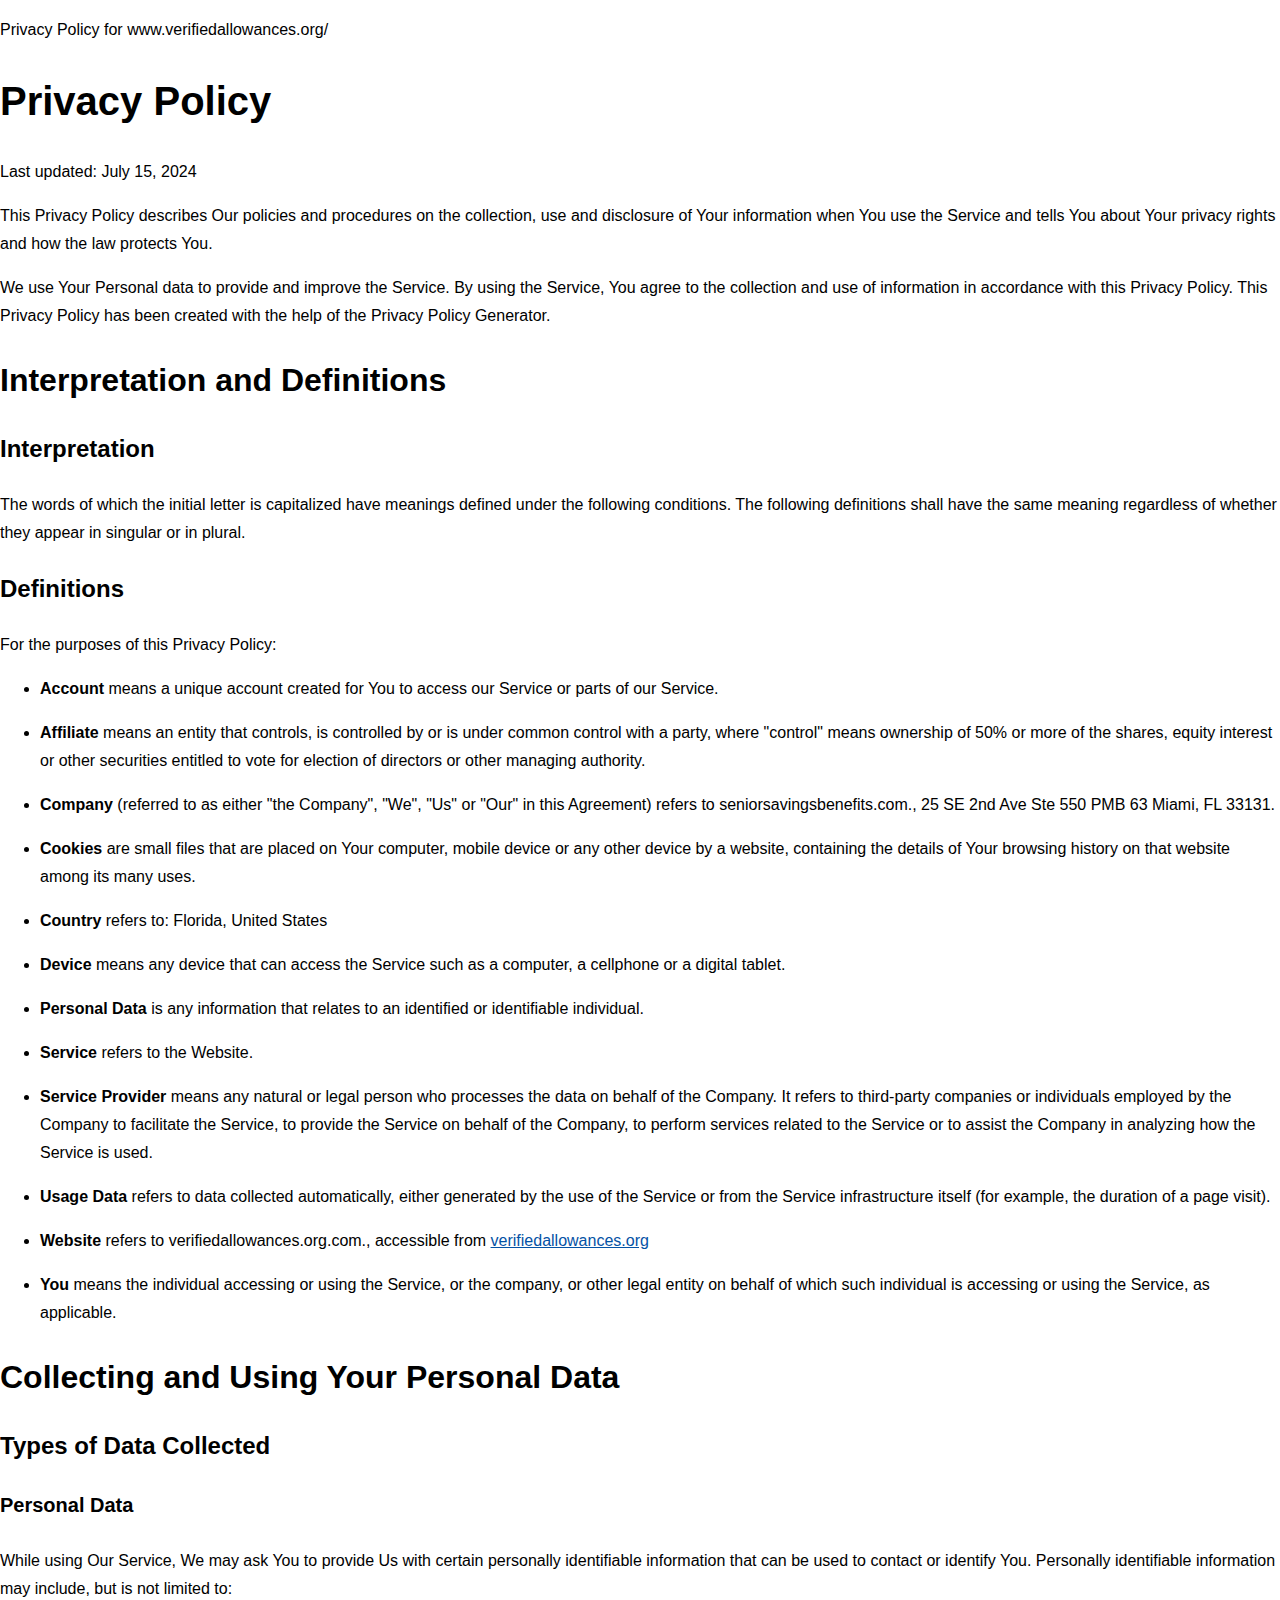
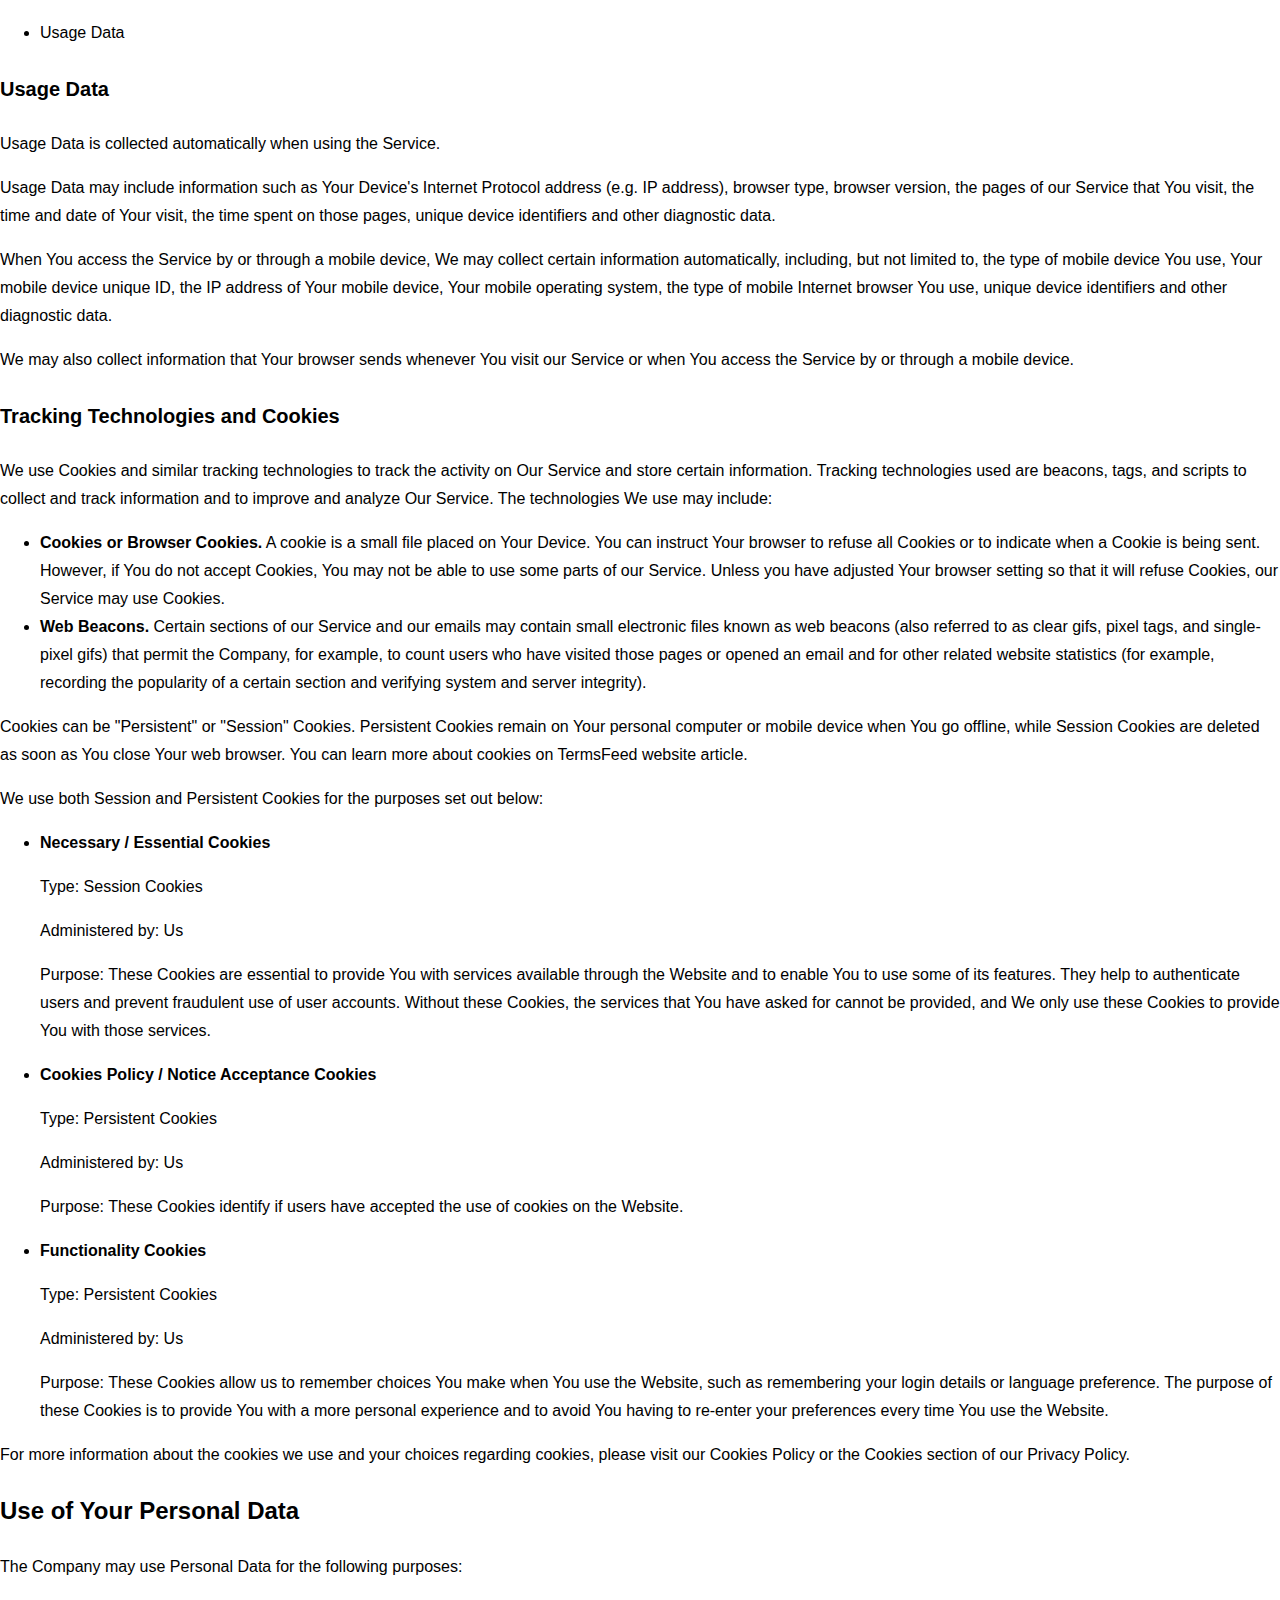
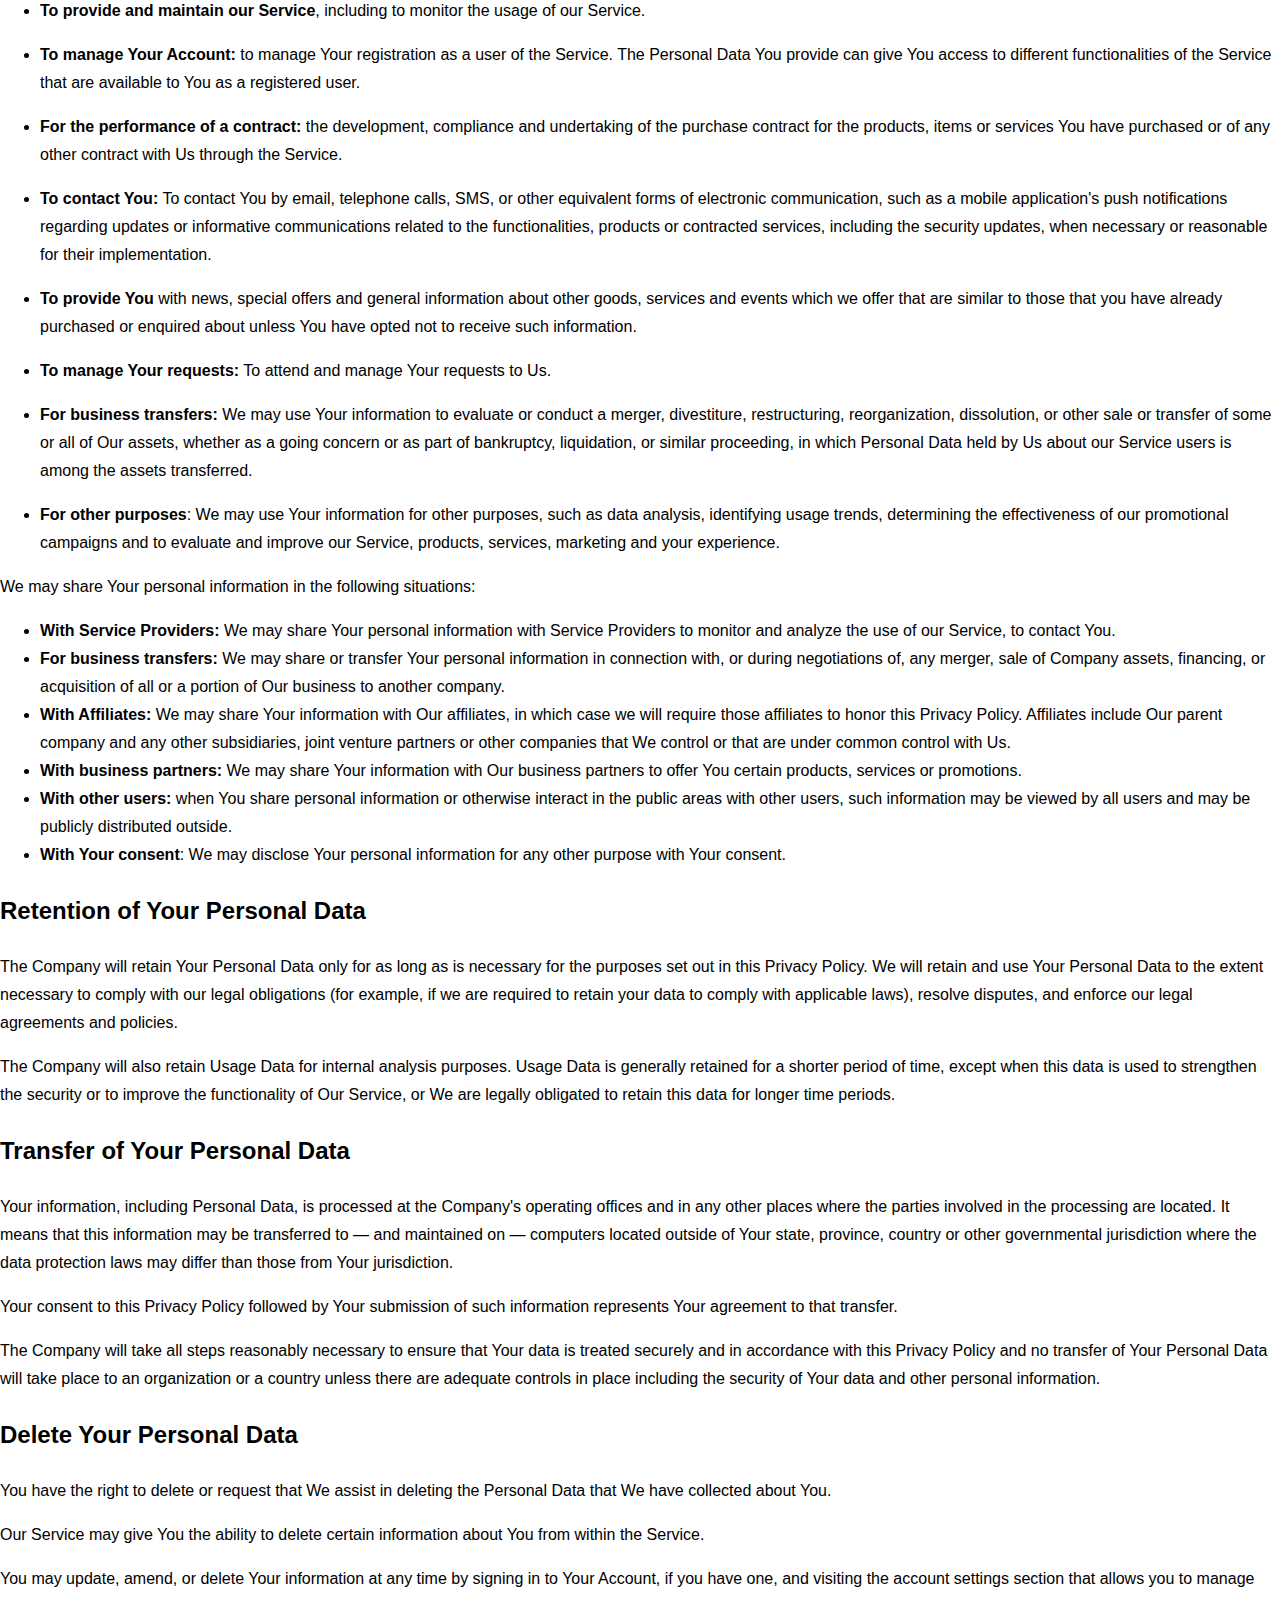
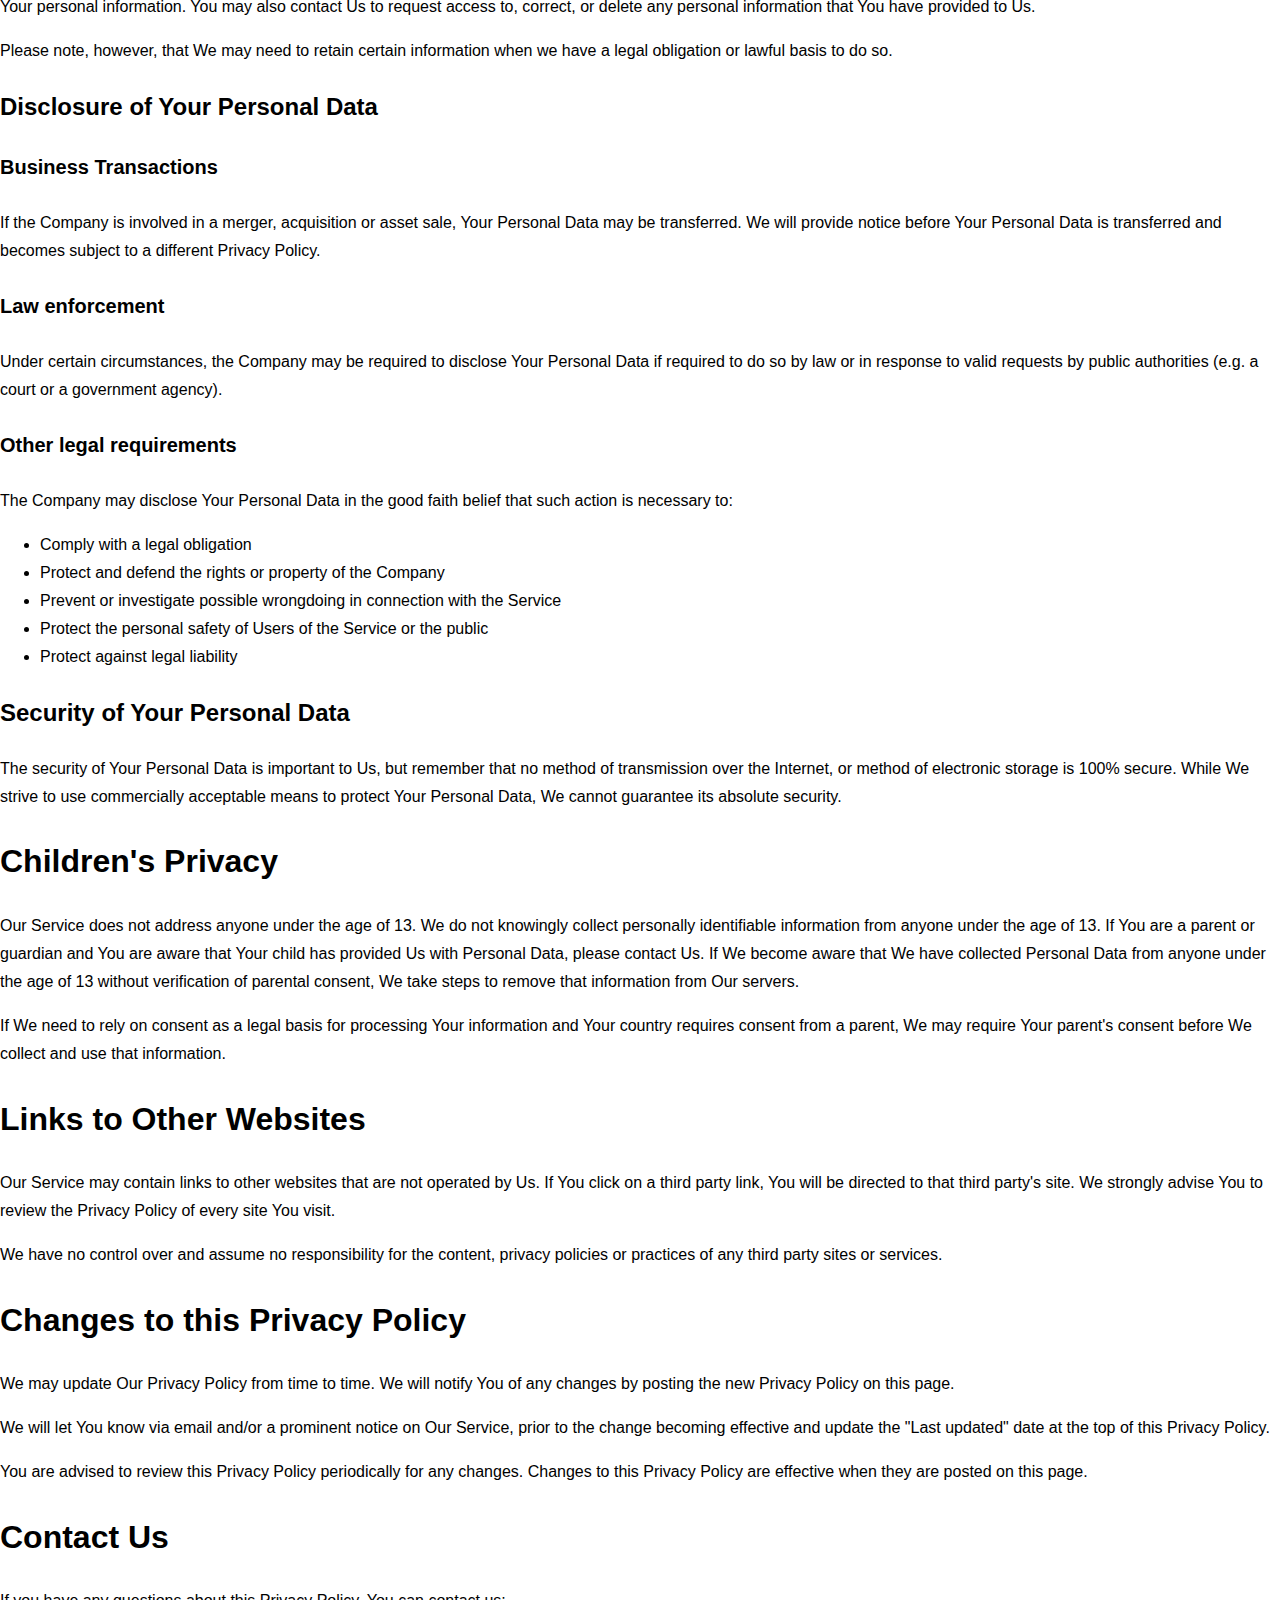
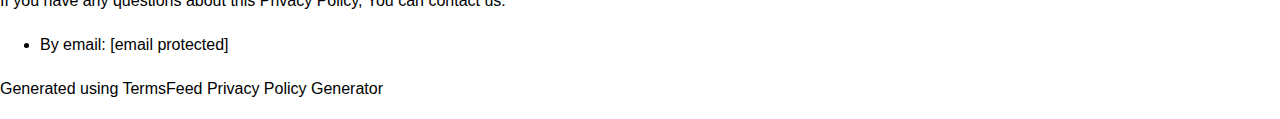
<file: privacy.html>
<!DOCTYPE html>
<html lang="en">
<head>
    <meta charset="UTF-8">
    <meta name="viewport" content="width=device-width, initial-scale=1.0">
    <link rel="stylesheet" href="./terms.css">
    <title>Document</title>
</head>
<body>
    <div>
        <div className="page">
  <div className="header">
  <div className="container">
  <p className="title">Privacy Policy for www.verifiedallowances.org/</p>
  </div>
  </div>
  <div className="translations-content-container">
  <div className="container">
  <div className="tab-content translations-content-item en visible" id="en">
  <h1>Privacy Policy</h1>
  <p>Last updated: July 15, 2024</p>
  <p>This Privacy Policy describes Our policies and procedures on the collection, use and disclosure of Your information when You use the Service and tells You about Your privacy rights and how the law protects You.</p>
  <p>We use Your Personal data to provide and improve the Service. By using the Service, You agree to the collection and use of information in accordance with this Privacy Policy. This Privacy Policy has been created with the help of the <a href="https://www.termsfeed.com/privacy-policy-generator/" target="_blank">Privacy Policy Generator</a>.</p>
  <h2>Interpretation and Definitions</h2>
  <h3>Interpretation</h3>
  <p>The words of which the initial letter is capitalized have meanings defined under the following conditions. The following definitions shall have the same meaning regardless of whether they appear in singular or in plural.</p>
  <h3>Definitions</h3>
  <p>For the purposes of this Privacy Policy:</p>
  <ul>
  <li>
  <p><strong>Account</strong> means a unique account created for You to access our Service or parts of our Service.</p>
  </li>
  <li>
  <p><strong>Affiliate</strong> means an entity that controls, is controlled by or is under common control with a party, where &quot;control&quot; means ownership of 50% or more of the shares, equity interest or other securities entitled to vote for election of directors or other managing authority.</p>
  </li>
  <li>
  <p><strong>Company</strong> (referred to as either &quot;the Company&quot;, &quot;We&quot;, &quot;Us&quot; or &quot;Our&quot; in this Agreement) refers to seniorsavingsbenefits.com., 25 SE 2nd Ave Ste 550 PMB 63 Miami, FL 33131.</p>
  </li>
  <li>
  <p><strong>Cookies</strong> are small files that are placed on Your computer, mobile device or any other device by a website, containing the details of Your browsing history on that website among its many uses.</p>
  </li>
  <li>
  <p><strong>Country</strong> refers to: Florida, United States</p>
  </li>
  <li>
  <p><strong>Device</strong> means any device that can access the Service such as a computer, a cellphone or a digital tablet.</p>
  </li>
  <li>
  <p><strong>Personal Data</strong> is any information that relates to an identified or identifiable individual.</p>
  </li>
  <li>
  <p><strong>Service</strong> refers to the Website.</p>
  </li>
  <li>
  <p><strong>Service Provider</strong> means any natural or legal person who processes the data on behalf of the Company. It refers to third-party companies or individuals employed by the Company to facilitate the Service, to provide the Service on behalf of the Company, to perform services related to the Service or to assist the Company in analyzing how the Service is used.</p>
  </li>
  <li>
  <p><strong>Usage Data</strong> refers to data collected automatically, either generated by the use of the Service or from the Service infrastructure itself (for example, the duration of a page visit).</p>
  </li>
  <li>
  <p><strong>Website</strong> refers to verifiedallowances.org.com., accessible from <a href="www.verifiedallowances.org" rel="external nofollow noopener" target="_blank">verifiedallowances.org</a></p>
  </li>
  <li>
  <p><strong>You</strong> means the individual accessing or using the Service, or the company, or other legal entity on behalf of which such individual is accessing or using the Service, as applicable.</p>
  </li>
  </ul>
  <h2>Collecting and Using Your Personal Data</h2>
  <h3>Types of Data Collected</h3>
  <h4>Personal Data</h4>
  <p>While using Our Service, We may ask You to provide Us with certain personally identifiable information that can be used to contact or identify You. Personally identifiable information may include, but is not limited to:</p>
  <ul>
  <li>Usage Data</li>
  </ul>
  <h4>Usage Data</h4>
  <p>Usage Data is collected automatically when using the Service.</p>
  <p>Usage Data may include information such as Your Device's Internet Protocol address (e.g. IP address), browser type, browser version, the pages of our Service that You visit, the time and date of Your visit, the time spent on those pages, unique device identifiers and other diagnostic data.</p>
  <p>When You access the Service by or through a mobile device, We may collect certain information automatically, including, but not limited to, the type of mobile device You use, Your mobile device unique ID, the IP address of Your mobile device, Your mobile operating system, the type of mobile Internet browser You use, unique device identifiers and other diagnostic data.</p>
  <p>We may also collect information that Your browser sends whenever You visit our Service or when You access the Service by or through a mobile device.</p>
  <h4>Tracking Technologies and Cookies</h4>
  <p>We use Cookies and similar tracking technologies to track the activity on Our Service and store certain information. Tracking technologies used are beacons, tags, and scripts to collect and track information and to improve and analyze Our Service. The technologies We use may include:</p>
  <ul>
  <li><strong>Cookies or Browser Cookies.</strong> A cookie is a small file placed on Your Device. You can instruct Your browser to refuse all Cookies or to indicate when a Cookie is being sent. However, if You do not accept Cookies, You may not be able to use some parts of our Service. Unless you have adjusted Your browser setting so that it will refuse Cookies, our Service may use Cookies.</li>
  <li><strong>Web Beacons.</strong> Certain sections of our Service and our emails may contain small electronic files known as web beacons (also referred to as clear gifs, pixel tags, and single-pixel gifs) that permit the Company, for example, to count users who have visited those pages or opened an email and for other related website statistics (for example, recording the popularity of a certain section and verifying system and server integrity).</li>
  </ul>
  <p>Cookies can be &quot;Persistent&quot; or &quot;Session&quot; Cookies. Persistent Cookies remain on Your personal computer or mobile device when You go offline, while Session Cookies are deleted as soon as You close Your web browser. You can learn more about cookies on <a href="https://www.termsfeed.com/blog/cookies/#What_Are_Cookies" target="_blank">TermsFeed website</a> article.</p>
  <p>We use both Session and Persistent Cookies for the purposes set out below:</p>
  <ul>
  <li>
  <p><strong>Necessary / Essential Cookies</strong></p>
  <p>Type: Session Cookies</p>
  <p>Administered by: Us</p>
  <p>Purpose: These Cookies are essential to provide You with services available through the Website and to enable You to use some of its features. They help to authenticate users and prevent fraudulent use of user accounts. Without these Cookies, the services that You have asked for cannot be provided, and We only use these Cookies to provide You with those services.</p>
  </li>
  <li>
  <p><strong>Cookies Policy / Notice Acceptance Cookies</strong></p>
  <p>Type: Persistent Cookies</p>
  <p>Administered by: Us</p>
  <p>Purpose: These Cookies identify if users have accepted the use of cookies on the Website.</p>
  </li>
  <li>
  <p><strong>Functionality Cookies</strong></p>
  <p>Type: Persistent Cookies</p>
  <p>Administered by: Us</p>
  <p>Purpose: These Cookies allow us to remember choices You make when You use the Website, such as remembering your login details or language preference. The purpose of these Cookies is to provide You with a more personal experience and to avoid You having to re-enter your preferences every time You use the Website.</p>
  </li>
  </ul>
  <p>For more information about the cookies we use and your choices regarding cookies, please visit our Cookies Policy or the Cookies section of our Privacy Policy.</p>
  <h3>Use of Your Personal Data</h3>
  <p>The Company may use Personal Data for the following purposes:</p>
  <ul>
  <li>
  <p><strong>To provide and maintain our Service</strong>, including to monitor the usage of our Service.</p>
  </li>
  <li>
  <p><strong>To manage Your Account:</strong> to manage Your registration as a user of the Service. The Personal Data You provide can give You access to different functionalities of the Service that are available to You as a registered user.</p>
  </li>
  <li>
  <p><strong>For the performance of a contract:</strong> the development, compliance and undertaking of the purchase contract for the products, items or services You have purchased or of any other contract with Us through the Service.</p>
  </li>
  <li>
  <p><strong>To contact You:</strong> To contact You by email, telephone calls, SMS, or other equivalent forms of electronic communication, such as a mobile application's push notifications regarding updates or informative communications related to the functionalities, products or contracted services, including the security updates, when necessary or reasonable for their implementation.</p>
  </li>
  <li>
  <p><strong>To provide You</strong> with news, special offers and general information about other goods, services and events which we offer that are similar to those that you have already purchased or enquired about unless You have opted not to receive such information.</p>
  </li>
  <li>
  <p><strong>To manage Your requests:</strong> To attend and manage Your requests to Us.</p>
  </li>
  <li>
  <p><strong>For business transfers:</strong> We may use Your information to evaluate or conduct a merger, divestiture, restructuring, reorganization, dissolution, or other sale or transfer of some or all of Our assets, whether as a going concern or as part of bankruptcy, liquidation, or similar proceeding, in which Personal Data held by Us about our Service users is among the assets transferred.</p>
  </li>
  <li>
  <p><strong>For other purposes</strong>: We may use Your information for other purposes, such as data analysis, identifying usage trends, determining the effectiveness of our promotional campaigns and to evaluate and improve our Service, products, services, marketing and your experience.</p>
  </li>
  </ul>
  <p>We may share Your personal information in the following situations:</p>
  <ul>
  <li><strong>With Service Providers:</strong> We may share Your personal information with Service Providers to monitor and analyze the use of our Service, to contact You.</li>
  <li><strong>For business transfers:</strong> We may share or transfer Your personal information in connection with, or during negotiations of, any merger, sale of Company assets, financing, or acquisition of all or a portion of Our business to another company.</li>
  <li><strong>With Affiliates:</strong> We may share Your information with Our affiliates, in which case we will require those affiliates to honor this Privacy Policy. Affiliates include Our parent company and any other subsidiaries, joint venture partners or other companies that We control or that are under common control with Us.</li>
  <li><strong>With business partners:</strong> We may share Your information with Our business partners to offer You certain products, services or promotions.</li>
  <li><strong>With other users:</strong> when You share personal information or otherwise interact in the public areas with other users, such information may be viewed by all users and may be publicly distributed outside.</li>
  <li><strong>With Your consent</strong>: We may disclose Your personal information for any other purpose with Your consent.</li>
  </ul>
  <h3>Retention of Your Personal Data</h3>
  <p>The Company will retain Your Personal Data only for as long as is necessary for the purposes set out in this Privacy Policy. We will retain and use Your Personal Data to the extent necessary to comply with our legal obligations (for example, if we are required to retain your data to comply with applicable laws), resolve disputes, and enforce our legal agreements and policies.</p>
  <p>The Company will also retain Usage Data for internal analysis purposes. Usage Data is generally retained for a shorter period of time, except when this data is used to strengthen the security or to improve the functionality of Our Service, or We are legally obligated to retain this data for longer time periods.</p>
  <h3>Transfer of Your Personal Data</h3>
  <p>Your information, including Personal Data, is processed at the Company's operating offices and in any other places where the parties involved in the processing are located. It means that this information may be transferred to — and maintained on — computers located outside of Your state, province, country or other governmental jurisdiction where the data protection laws may differ than those from Your jurisdiction.</p>
  <p>Your consent to this Privacy Policy followed by Your submission of such information represents Your agreement to that transfer.</p>
  <p>The Company will take all steps reasonably necessary to ensure that Your data is treated securely and in accordance with this Privacy Policy and no transfer of Your Personal Data will take place to an organization or a country unless there are adequate controls in place including the security of Your data and other personal information.</p>
  <h3>Delete Your Personal Data</h3>
  <p>You have the right to delete or request that We assist in deleting the Personal Data that We have collected about You.</p>
  <p>Our Service may give You the ability to delete certain information about You from within the Service.</p>
  <p>You may update, amend, or delete Your information at any time by signing in to Your Account, if you have one, and visiting the account settings section that allows you to manage Your personal information. You may also contact Us to request access to, correct, or delete any personal information that You have provided to Us.</p>
  <p>Please note, however, that We may need to retain certain information when we have a legal obligation or lawful basis to do so.</p>
  <h3>Disclosure of Your Personal Data</h3>
  <h4>Business Transactions</h4>
  <p>If the Company is involved in a merger, acquisition or asset sale, Your Personal Data may be transferred. We will provide notice before Your Personal Data is transferred and becomes subject to a different Privacy Policy.</p>
  <h4>Law enforcement</h4>
  <p>Under certain circumstances, the Company may be required to disclose Your Personal Data if required to do so by law or in response to valid requests by public authorities (e.g. a court or a government agency).</p>
  <h4>Other legal requirements</h4>
  <p>The Company may disclose Your Personal Data in the good faith belief that such action is necessary to:</p>
  <ul>
  <li>Comply with a legal obligation</li>
  <li>Protect and defend the rights or property of the Company</li>
  <li>Prevent or investigate possible wrongdoing in connection with the Service</li>
  <li>Protect the personal safety of Users of the Service or the public</li>
  <li>Protect against legal liability</li>
  </ul>
  <h3>Security of Your Personal Data</h3>
  <p>The security of Your Personal Data is important to Us, but remember that no method of transmission over the Internet, or method of electronic storage is 100% secure. While We strive to use commercially acceptable means to protect Your Personal Data, We cannot guarantee its absolute security.</p>
  <h2>Children's Privacy</h2>
  <p>Our Service does not address anyone under the age of 13. We do not knowingly collect personally identifiable information from anyone under the age of 13. If You are a parent or guardian and You are aware that Your child has provided Us with Personal Data, please contact Us. If We become aware that We have collected Personal Data from anyone under the age of 13 without verification of parental consent, We take steps to remove that information from Our servers.</p>
  <p>If We need to rely on consent as a legal basis for processing Your information and Your country requires consent from a parent, We may require Your parent's consent before We collect and use that information.</p>
  <h2>Links to Other Websites</h2>
  <p>Our Service may contain links to other websites that are not operated by Us. If You click on a third party link, You will be directed to that third party's site. We strongly advise You to review the Privacy Policy of every site You visit.</p>
  <p>We have no control over and assume no responsibility for the content, privacy policies or practices of any third party sites or services.</p>
  <h2>Changes to this Privacy Policy</h2>
  <p>We may update Our Privacy Policy from time to time. We will notify You of any changes by posting the new Privacy Policy on this page.</p>
  <p>We will let You know via email and/or a prominent notice on Our Service, prior to the change becoming effective and update the &quot;Last updated&quot; date at the top of this Privacy Policy.</p>
  <p>You are advised to review this Privacy Policy periodically for any changes. Changes to this Privacy Policy are effective when they are posted on this page.</p>
  <h2>Contact Us</h2>
  <p>If you have any questions about this Privacy Policy, You can contact us:</p>
  <ul>
  <li>By email: <a href="/cdn-cgi/l/email-protection" className="__cf_email__" data-cfemail="790a0c0909160b0d391f16161d181515160e18171a1c0a57160b1e">[email&#160;protected]</a></li>
  </ul>
  </div>
  </div>
  </div>
  
  <div className="footer">
  <div className="container">
  <p>Generated using <a href="https://www.termsfeed.com/privacy-policy-generator/" target="_blank">TermsFeed Privacy Policy Generator</a></p>
  </div>
  </div>
  </div>
  
      </div>

    
</body>
</html>
</file>
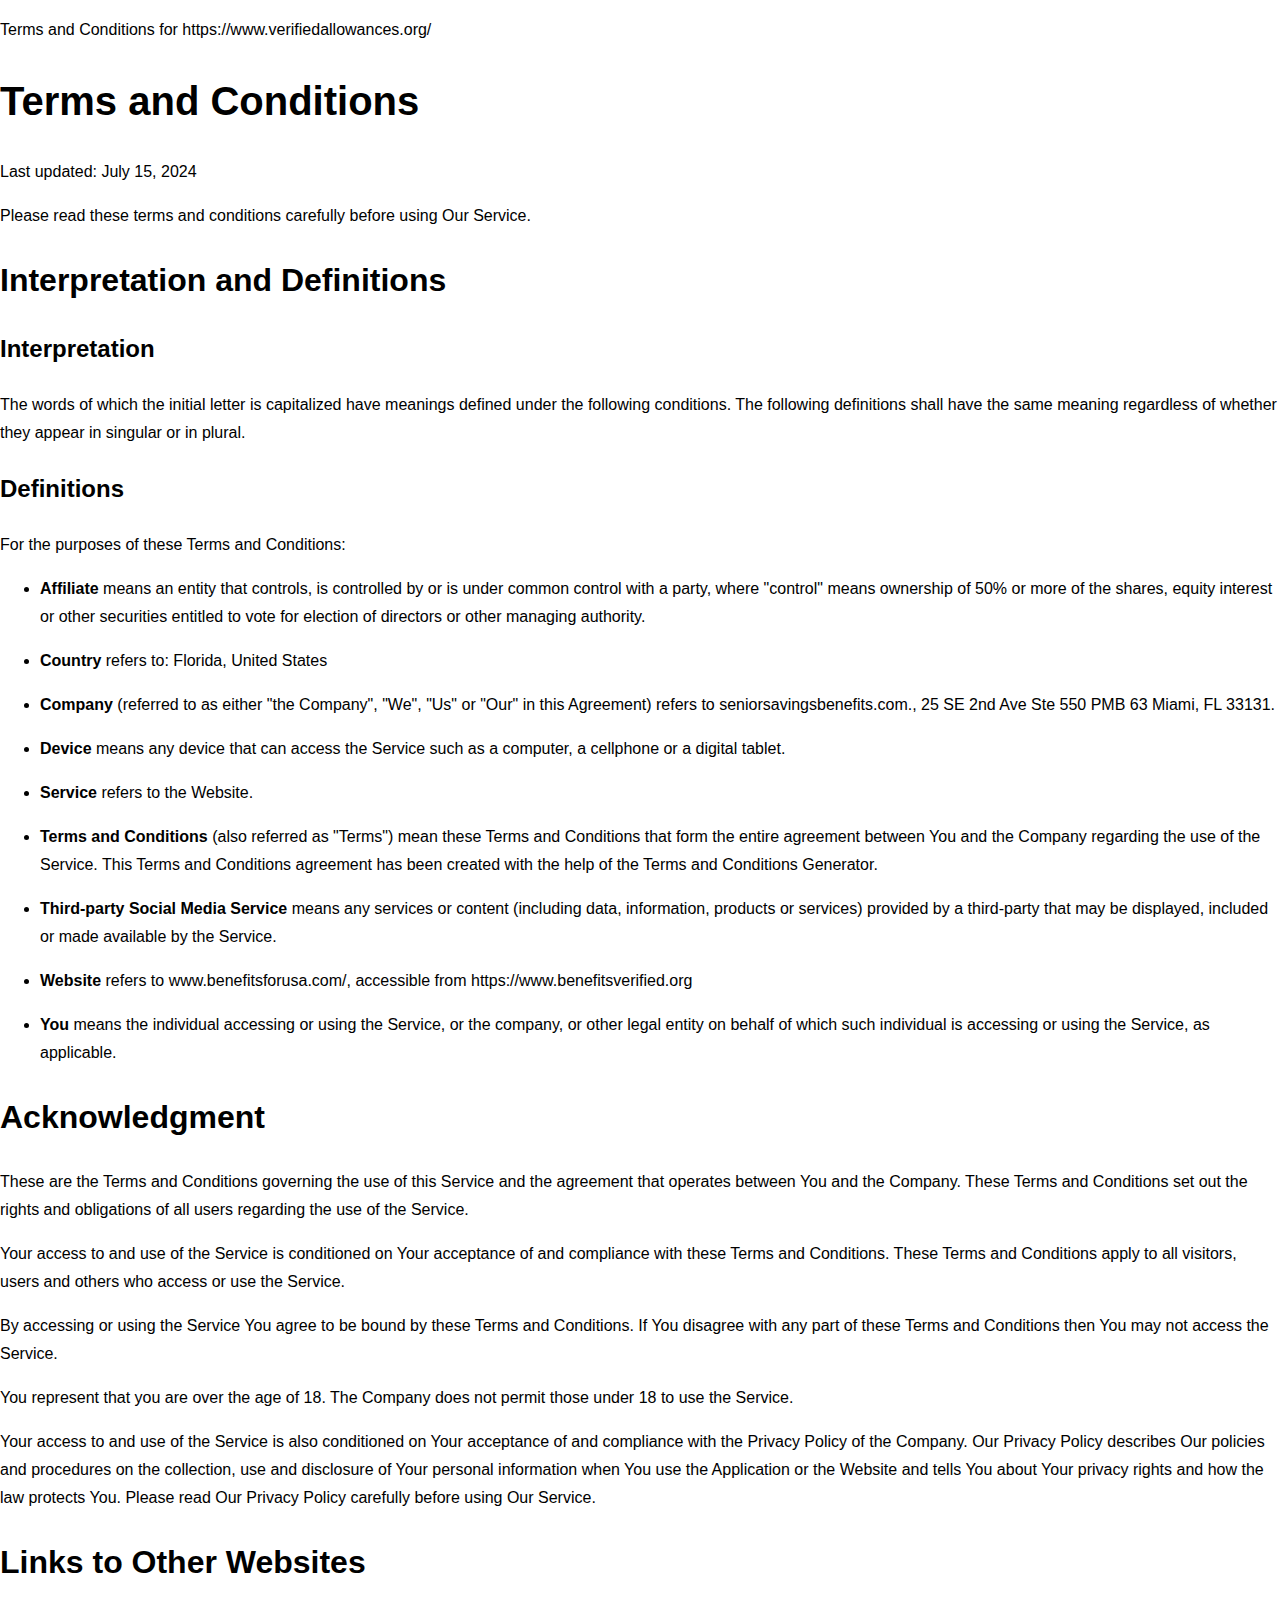
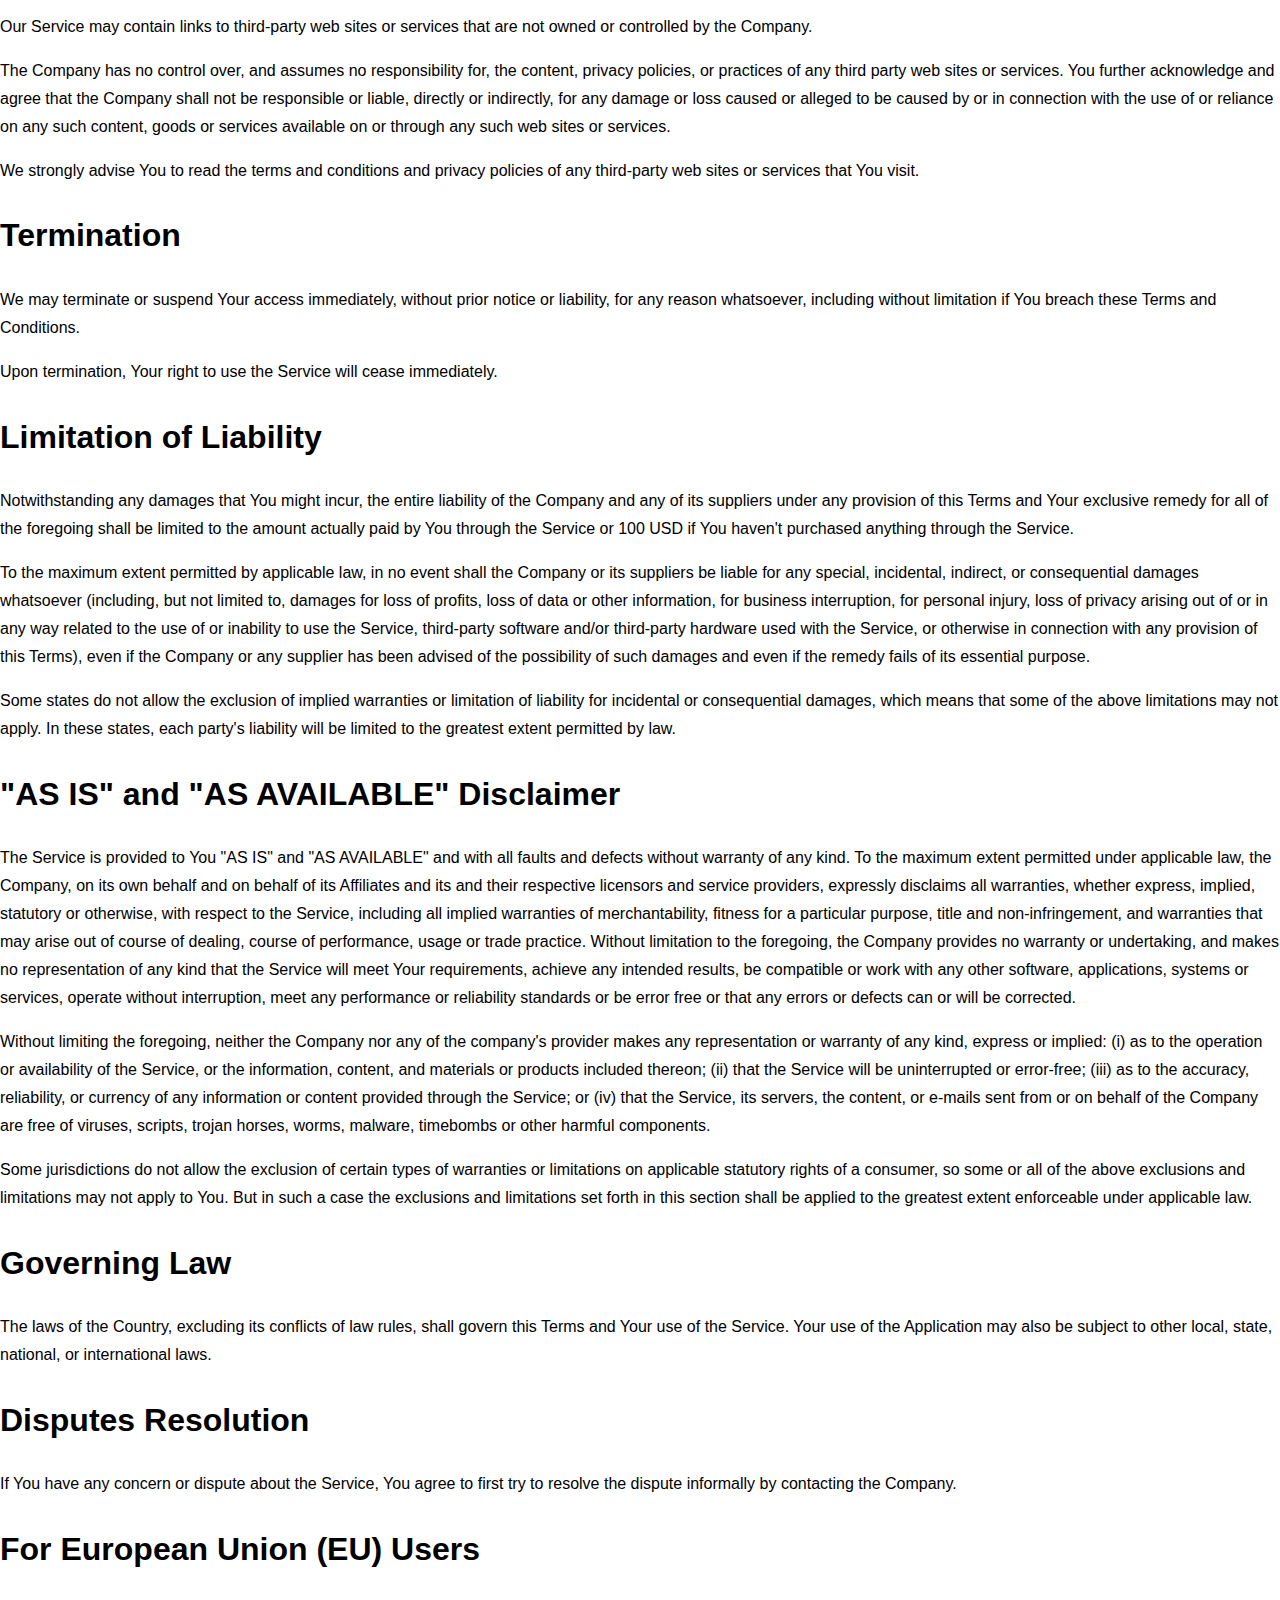
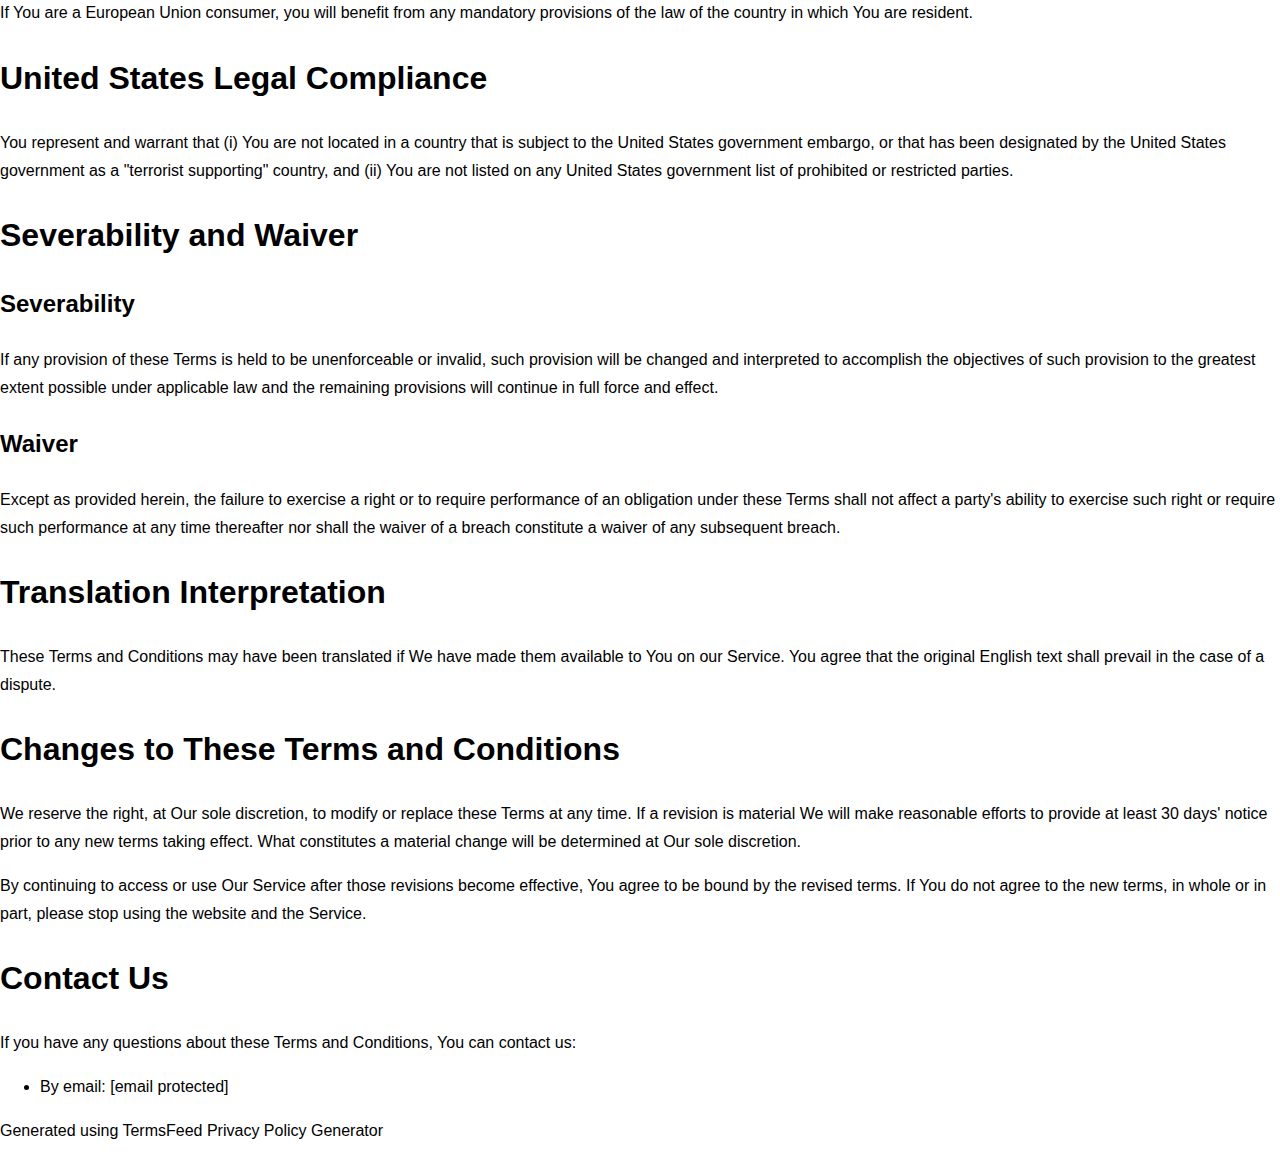
<file: terms.html>
<!DOCTYPE html>
<html lang="en">
<head>
    <meta charset="UTF-8">
    <link rel="stylesheet" href="./terms.css">
    <meta name="viewport" content="width=device-width, initial-scale=1.0">
    <title>Document</title>
</head>
<body>
    

    <div className="header">
        <div className="container">
        <p className="title">Terms and Conditions for https://www.verifiedallowances.org/</p>
        </div>
        </div>
        <div className="translations-content-container">
        <div className="container">
        <div className="tab-content translations-content-item en visible" id="en">
        <h1>Terms and Conditions</h1>
        <p>Last updated: July 15, 2024</p>
        <p>Please read these terms and conditions carefully before using Our Service.</p>
        <h2>Interpretation and Definitions</h2>
        <h3>Interpretation</h3>
        <p>The words of which the initial letter is capitalized have meanings defined under the following conditions. The following definitions shall have the same meaning regardless of whether they appear in singular or in plural.</p>
        <h3>Definitions</h3>
        <p>For the purposes of these Terms and Conditions:</p>
        <ul>
        <li>
        <p><strong>Affiliate</strong> means an entity that controls, is controlled by or is under common control with a party, where &quot;control&quot; means ownership of 50% or more of the shares, equity interest or other securities entitled to vote for election of directors or other managing authority.</p>
        </li>
        <li>
        <p><strong>Country</strong> refers to: Florida, United States</p>
        </li>
        <li>
        <p><strong>Company</strong> (referred to as either &quot;the Company&quot;, &quot;We&quot;, &quot;Us&quot; or &quot;Our&quot; in this Agreement) refers to seniorsavingsbenefits.com., 25 SE 2nd Ave Ste 550 PMB 63 Miami, FL 33131.</p>
        </li>
        <li>
        <p><strong>Device</strong> means any device that can access the Service such as a computer, a cellphone or a digital tablet.</p>
        </li>
        <li>
        <p><strong>Service</strong> refers to the Website.</p>
        </li>
        <li>
        <p><strong>Terms and Conditions</strong> (also referred as &quot;Terms&quot;) mean these Terms and Conditions that form the entire agreement between You and the Company regarding the use of the Service. This Terms and Conditions agreement has been created with the help of the <a href="https://www.termsfeed.com/terms-conditions-generator/" target="_blank">Terms and Conditions Generator</a>.</p>
        </li>
        <li>
        <p><strong>Third-party Social Media Service</strong> means any services or content (including data, information, products or services) provided by a third-party that may be displayed, included or made available by the Service.</p>
        </li>
        <li>
        <p><strong>Website</strong> refers to www.benefitsforusa.com/, accessible from <a href="www.verifiedallowances.org rel="external nofollow noopener" target="_blank">https://www.benefitsverified.org</a></p>
        </li>
        <li>
        <p><strong>You</strong> means the individual accessing or using the Service, or the company, or other legal entity on behalf of which such individual is accessing or using the Service, as applicable.</p>
        </li>
        </ul>
        <h2>Acknowledgment</h2>
        <p>These are the Terms and Conditions governing the use of this Service and the agreement that operates between You and the Company. These Terms and Conditions set out the rights and obligations of all users regarding the use of the Service.</p>
        <p>Your access to and use of the Service is conditioned on Your acceptance of and compliance with these Terms and Conditions. These Terms and Conditions apply to all visitors, users and others who access or use the Service.</p>
        <p>By accessing or using the Service You agree to be bound by these Terms and Conditions. If You disagree with any part of these Terms and Conditions then You may not access the Service.</p>
        <p>You represent that you are over the age of 18. The Company does not permit those under 18 to use the Service.</p>
        <p>Your access to and use of the Service is also conditioned on Your acceptance of and compliance with the Privacy Policy of the Company. Our Privacy Policy describes Our policies and procedures on the collection, use and disclosure of Your personal information when You use the Application or the Website and tells You about Your privacy rights and how the law protects You. Please read Our Privacy Policy carefully before using Our Service.</p>
        <h2>Links to Other Websites</h2>
        <p>Our Service may contain links to third-party web sites or services that are not owned or controlled by the Company.</p>
        <p>The Company has no control over, and assumes no responsibility for, the content, privacy policies, or practices of any third party web sites or services. You further acknowledge and agree that the Company shall not be responsible or liable, directly or indirectly, for any damage or loss caused or alleged to be caused by or in connection with the use of or reliance on any such content, goods or services available on or through any such web sites or services.</p>
        <p>We strongly advise You to read the terms and conditions and privacy policies of any third-party web sites or services that You visit.</p>
        <h2>Termination</h2>
        <p>We may terminate or suspend Your access immediately, without prior notice or liability, for any reason whatsoever, including without limitation if You breach these Terms and Conditions.</p>
        <p>Upon termination, Your right to use the Service will cease immediately.</p>
        <h2>Limitation of Liability</h2>
        <p>Notwithstanding any damages that You might incur, the entire liability of the Company and any of its suppliers under any provision of this Terms and Your exclusive remedy for all of the foregoing shall be limited to the amount actually paid by You through the Service or 100 USD if You haven't purchased anything through the Service.</p>
        <p>To the maximum extent permitted by applicable law, in no event shall the Company or its suppliers be liable for any special, incidental, indirect, or consequential damages whatsoever (including, but not limited to, damages for loss of profits, loss of data or other information, for business interruption, for personal injury, loss of privacy arising out of or in any way related to the use of or inability to use the Service, third-party software and/or third-party hardware used with the Service, or otherwise in connection with any provision of this Terms), even if the Company or any supplier has been advised of the possibility of such damages and even if the remedy fails of its essential purpose.</p>
        <p>Some states do not allow the exclusion of implied warranties or limitation of liability for incidental or consequential damages, which means that some of the above limitations may not apply. In these states, each party's liability will be limited to the greatest extent permitted by law.</p>
        <h2>&quot;AS IS&quot; and &quot;AS AVAILABLE&quot; Disclaimer</h2>
        <p>The Service is provided to You &quot;AS IS&quot; and &quot;AS AVAILABLE&quot; and with all faults and defects without warranty of any kind. To the maximum extent permitted under applicable law, the Company, on its own behalf and on behalf of its Affiliates and its and their respective licensors and service providers, expressly disclaims all warranties, whether express, implied, statutory or otherwise, with respect to the Service, including all implied warranties of merchantability, fitness for a particular purpose, title and non-infringement, and warranties that may arise out of course of dealing, course of performance, usage or trade practice. Without limitation to the foregoing, the Company provides no warranty or undertaking, and makes no representation of any kind that the Service will meet Your requirements, achieve any intended results, be compatible or work with any other software, applications, systems or services, operate without interruption, meet any performance or reliability standards or be error free or that any errors or defects can or will be corrected.</p>
        <p>Without limiting the foregoing, neither the Company nor any of the company's provider makes any representation or warranty of any kind, express or implied: (i) as to the operation or availability of the Service, or the information, content, and materials or products included thereon; (ii) that the Service will be uninterrupted or error-free; (iii) as to the accuracy, reliability, or currency of any information or content provided through the Service; or (iv) that the Service, its servers, the content, or e-mails sent from or on behalf of the Company are free of viruses, scripts, trojan horses, worms, malware, timebombs or other harmful components.</p>
        <p>Some jurisdictions do not allow the exclusion of certain types of warranties or limitations on applicable statutory rights of a consumer, so some or all of the above exclusions and limitations may not apply to You. But in such a case the exclusions and limitations set forth in this section shall be applied to the greatest extent enforceable under applicable law.</p>
        <h2>Governing Law</h2>
        <p>The laws of the Country, excluding its conflicts of law rules, shall govern this Terms and Your use of the Service. Your use of the Application may also be subject to other local, state, national, or international laws.</p>
        <h2>Disputes Resolution</h2>
        <p>If You have any concern or dispute about the Service, You agree to first try to resolve the dispute informally by contacting the Company.</p>
        <h2>For European Union (EU) Users</h2>
        <p>If You are a European Union consumer, you will benefit from any mandatory provisions of the law of the country in which You are resident.</p>
        <h2>United States Legal Compliance</h2>
        <p>You represent and warrant that (i) You are not located in a country that is subject to the United States government embargo, or that has been designated by the United States government as a &quot;terrorist supporting&quot; country, and (ii) You are not listed on any United States government list of prohibited or restricted parties.</p>
        <h2>Severability and Waiver</h2>
        <h3>Severability</h3>
        <p>If any provision of these Terms is held to be unenforceable or invalid, such provision will be changed and interpreted to accomplish the objectives of such provision to the greatest extent possible under applicable law and the remaining provisions will continue in full force and effect.</p>
        <h3>Waiver</h3>
        <p>Except as provided herein, the failure to exercise a right or to require performance of an obligation under these Terms shall not affect a party's ability to exercise such right or require such performance at any time thereafter nor shall the waiver of a breach constitute a waiver of any subsequent breach.</p>
        <h2>Translation Interpretation</h2>
        <p>These Terms and Conditions may have been translated if We have made them available to You on our Service.
        You agree that the original English text shall prevail in the case of a dispute.</p>
        <h2>Changes to These Terms and Conditions</h2>
        <p>We reserve the right, at Our sole discretion, to modify or replace these Terms at any time. If a revision is material We will make reasonable efforts to provide at least 30 days' notice prior to any new terms taking effect. What constitutes a material change will be determined at Our sole discretion.</p>
        <p>By continuing to access or use Our Service after those revisions become effective, You agree to be bound by the revised terms. If You do not agree to the new terms, in whole or in part, please stop using the website and the Service.</p>
        <h2>Contact Us</h2>
        <p>If you have any questions about these Terms and Conditions, You can contact us:</p>
        <ul>
        <li>By email: <a href="/cdn-cgi/l/email-protection" className="__cf_email__" data-cfemail="c7b4b2b7b7a8b5b387a1a8a8a3a6ababa8b0a6a9a4a2b4e9a8b5a0">[email&#160;protected]</a></li>
        </ul>
        </div>
        </div>
        </div>
        
        <div className="footer">
        <div className="container">
        <p>Generated using <a href="https://www.termsfeed.com/privacy-policy-generator/" target="_blank">TermsFeed Privacy Policy Generator</a></p>
        </div>
        </div>
</body>
</html>
</file>
<file: terms.css>
body {
    background: #fff;
    color: #000;
    font-family: Helvetica Neue, Helvetica, Arial, sans-serif;
    font-size: 16px;
    line-height: 28px;
    margin: 0;
  }
  h1 {
    font-size: 40px;
    line-height: 60px;
  }
  h1,
  h2 {
    font-weight: 700;
  }
  h2 {
    font-size: 32px;
    line-height: 48px;
  }
  h3 {
    font-size: 24px;
    line-height: 36px;
  }
  h3,
  h4 {
    font-weight: 700;
  }
  h4 {
    font-size: 20px;
    line-height: 30px;
  }
  h5 {
    font-size: 16px;
  }
  h5,
  h6 {
    line-height: 24px;
    font-weight: 700;
  }
  h6 {
    font-size: cacl(16px);
  }
  a {
    text-decoration: none;
    cursor: pointer;
    color: #000;
  }
  a:hover,
  a[rel~="nofollow"] {
    text-decoration: underline;
  }
  a[rel~="nofollow"] {
    color: #0452a5;
  }
  a[rel~="nofollow"]:hover {
    text-decoration: none;
  }
  .visible {
    display: block;
  }
  .hidden {
    display: none;
  }
  .page {
    width: 100%;
  }
  .container {
    position: relative;
    width: 90%;
    max-width: 1024px;
    margin: 0 auto;
  }
  .header {
    color: #000;
    padding: 16px 0;
  }
  .header .title {
    font-size: 24px;
    line-height: 24px;
    font-weight: 700;
    margin: 0;
  }
  .translations-list-container {
    color: #000;
    padding-bottom: 8px;
    margin: 0 0 16px;
  }
  .translations-list-container .translations-list {
    margin: 0;
    padding: 0;
    list-style: none;
  }
  .translations-list-container .translations-list .translations-list-item {
    display: inline-block;
    padding: 0;
    margin: 0 8px 8px 0;
    color: #fff;
  }
  .translations-list-container .translations-list .translations-list-item a {
    display: inline-block;
    padding: 4px 8px;
  }
  .translations-list-container
    .translations-list
    .translations-list-item
    a.active {
    color: #fff;
    background: #334055;
  }
  .translations-content-container {
    padding-top: 8px;
    border-top: 1px solid #eee;
  }
  .footer {
    border-top: 1px solid #eee;
    margin: 32px 0 0;
    padding: 16px 0;
  }
</file>
